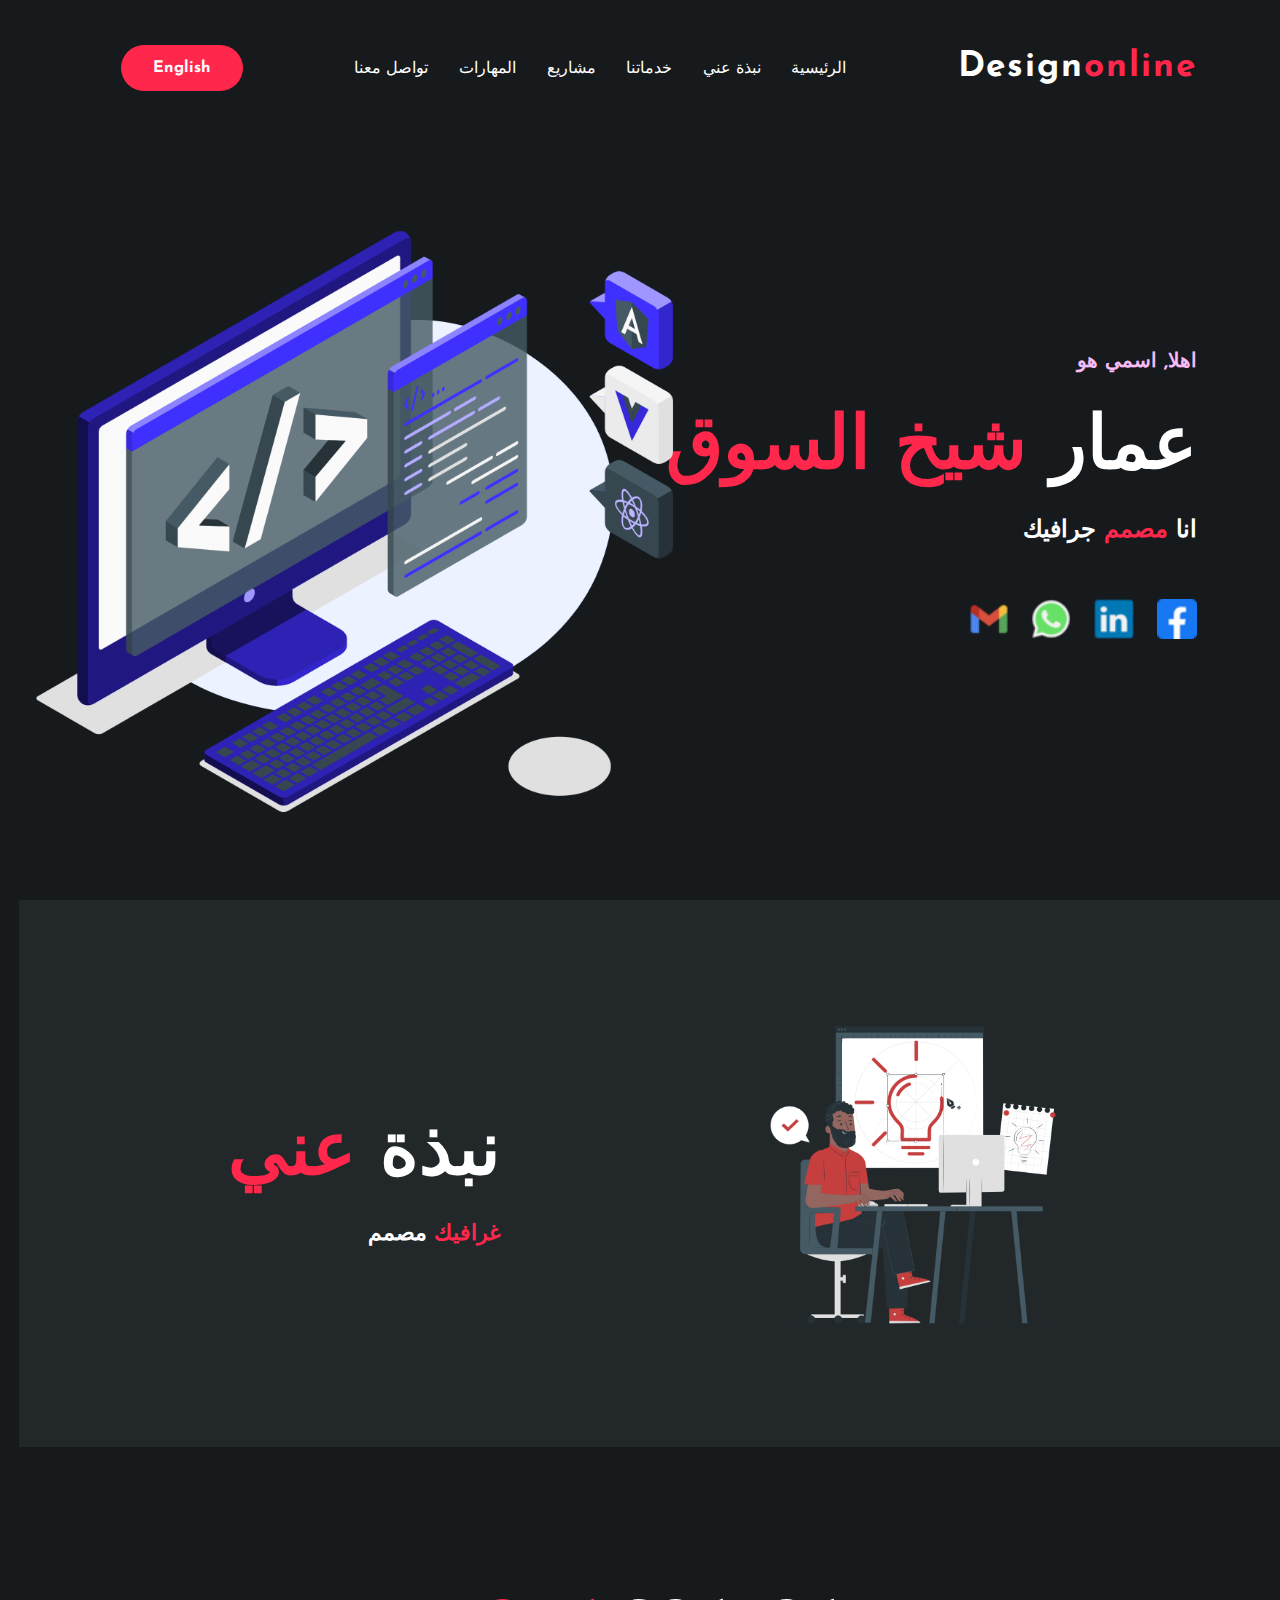
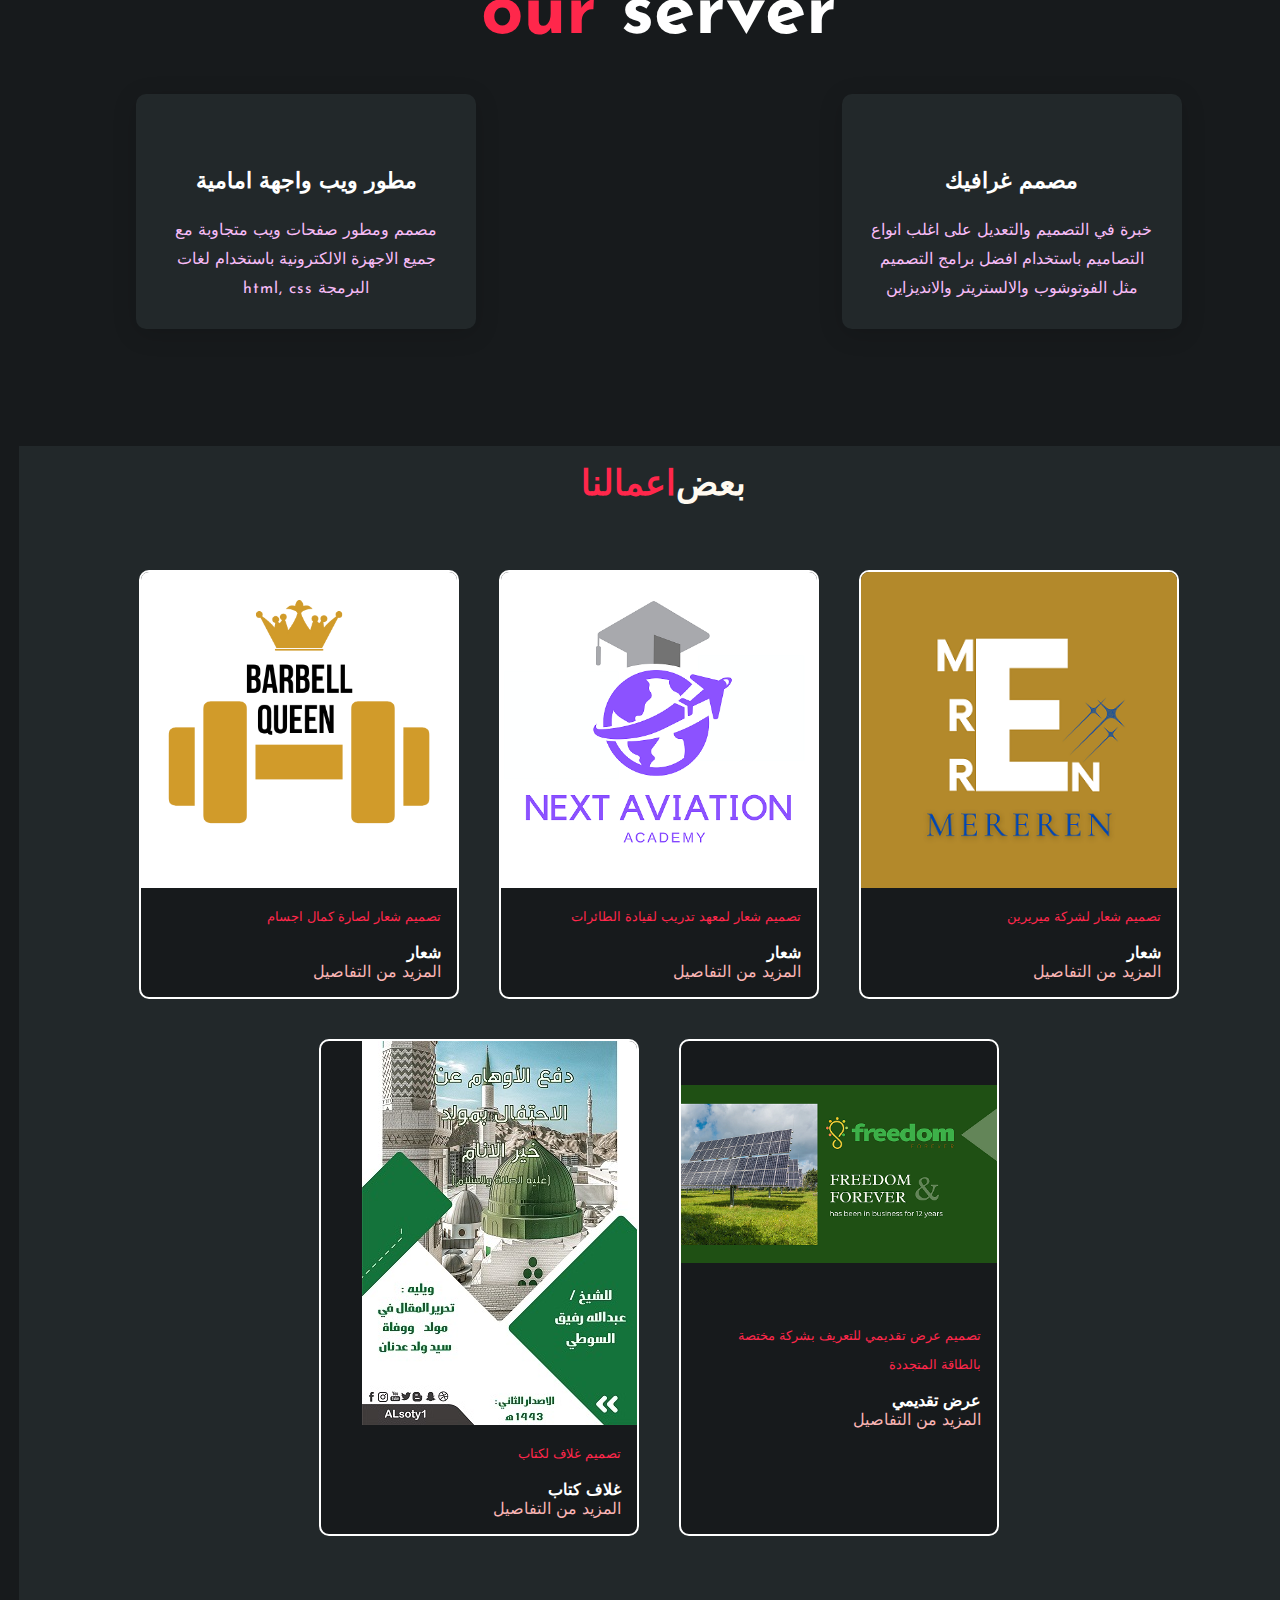
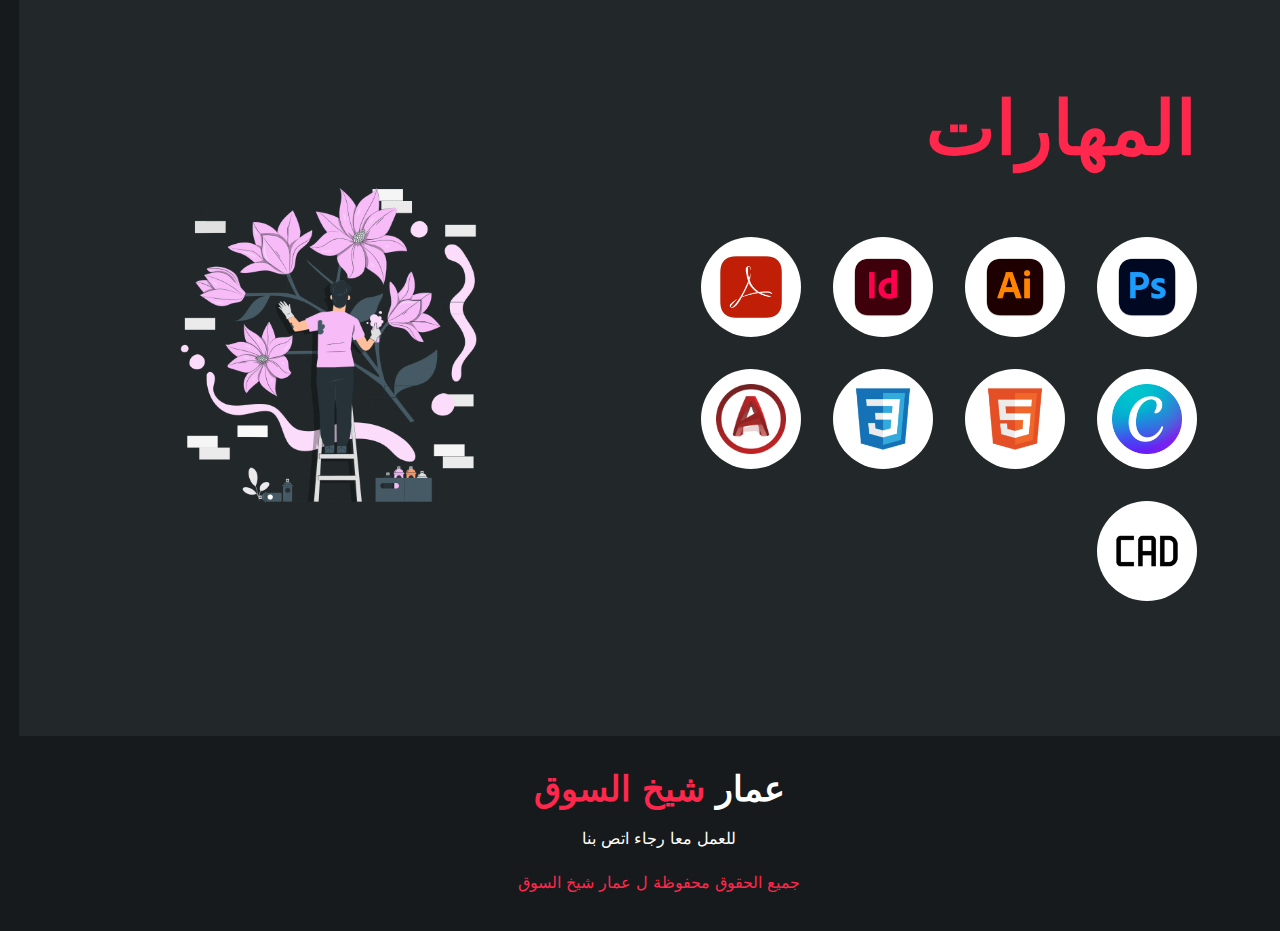
<file: index.html>
<!DOCTYPE html>
<html lang="ar" dir="rtl">

<head>
    <meta charset="UTF-8">
    <meta http-equiv="X-UA-Compatible" content="IE=edge">
    <meta name="viewport" content="width=device-width, initial-scale=1.0">
    <title>AMMAR CHEKH SOUK</title>
    <meta name="description" content="best civil engenering">
    <meta name="keywords" content="ammar, chekh, souk, civill, engnering, html, css, graphic, designer, front-end,">
    <link rel="stylesheet" href="css/style.css">
    <link rel="icon" href="icon/affinity_designer_macos_bigsur_icon_189486.png">
    <link href="https://fonts.googleapis.com/css2?family=Josefin+Sans:wght@100;200;300;400;500;600;700&display=swap" rel="stylesheet">
    <link rel="stylesheet" href="https://cdnjs.cloudflare.com/ajax/libs/font-awesome/6.2.0/css/all.min.css" integrity="sha512-xh6O/CkQoPOWDdYTDqeRdPCVd1SpvCA9XXcUnZS2FmJNp1coAFzvtCN9BmamE+4aHK8yyUHUSCcJHgXloTyT2A==" crossorigin="anonymous" referrerpolicy="no-referrer" />
</head>

<body>
    <!-- home -->
    <section class="home" id="home">
        <nav>
           <h2>Design<span>online</span></h2>
           <ul id="actions">
              <li><a href="#home" id="A">الرئيسية</a></li>
              <li><a href="#about me">نبذة عني</a></li>
              <li><a href="#services">خدماتنا</a></li>
              <li><a href="#projects">مشاريع</a></li>
              <li><a href="#skills">المهارات</a></li>
              <li><a href="#contact me">تواصل معنا</a></li>
           </ul>

           <a href="./index1.html" class="btn">English</a>

           <button id="menu">
            <span></span>
            <span></span>
            <span></span>
           </button>
           
        </nav>

        <div class="contant">

            <div class="container-text">

                <h4>اهلا, اسمي هو</h4>
                <h1>عمار <span>شيخ السوق</span></h1>
                <h3>انا <span> مصمم </span>جرافيك</h3>
                <!-- <a href="#" class="btn">Download cv</a> -->

                <div class="social">

                    <a href="#"><img src="icon/facebook_icon_130940.png" alt="" target="_blank"></a>
                    <a href="https://www.linkedin.com/in/ammar-chekh-souk-407a26225"><img src="icon/linkedin_social_network_network_communication_connection_icon_192244.png" alt="" target="_blank"></a>
                    <a href="https://wa.me/00967736982647?text="><img src="icon/whatsapp_social_network_communication_message_interaction_icon_192287.png" alt="" target="_blank"></a>
                    <a href="mailto:ammarchekhsouk@gmail.com"><img src="icon/google_mail_social_network_message_letter_icon_192239.png" alt="" target="_blank"></a>
                
                </div>

            </div>

            <div class="container-images">

                <img src="img/Copyright-bro.png" alt="" class="shape">
                <img src="img/JavaScript frameworks-amico.png" alt="" class="pic">
           
            </div>

        </div>

    </section>

    <!-- about -->
    <section class="about" id="about me">
        <div class="container-images">
            <img src="./img/Icon design-pana (2).png" alt="">
        </div>
        <div class="container-text">
            <h1> نبذة <span>عني </span></h1>
            <h5><span>غرافيك</span> مصمم</h5>
            <P></P>
        </div>
    </section>

    <!-- services -->
    <section class="services" id="services">

        <h1 class="text-center"><span>our</span> server</h1>

        <div class="box">

            <div class="card">
                <i class="fa-solid fa-pen-nib"></i>
                <h5>مصمم غرافيك</h5>
                <div class="par">
                    <p>
                    خبرة في التصميم والتعديل على اغلب انواع التصاميم باستخدام افضل برامج التصميم مثل الفوتوشوب والالستريتر والانديزاين  
                    </p>
                </div>
            </div>

            <div class="card">
                <i class="fa-solid fa-code"></i>
                <h5>مطور ويب واجهة امامية</h5>
                <div class="par">
                    <p>
 مصمم ومطور صفحات ويب متجاوبة مع جميع الاجهزة الالكترونية باستخدام لغات البرمجة html, css                     </p>
                </div>
            </div>

            <!-- <div class="card">
                <i class="fa-sharp fa-solid fa-building-circle-check"></i>
                <h5>civill engenering</h5>
                <div class="par">
                    <p>
                        Lorem ipsum dolor sit amet consectetur adipisicing elit. Commodi, maxime eveniet id quibusdam, quia recusandae, magni animi soluta iste facilis sapiente minus est natus quidem voluptatibus excepturi. Ut, tempora officia.
                    </p>
                </div>
            </div> -->

            <!-- <div class="card">
                <i class="fa-solid fa-phone"></i>
                <h5>it suport</h5>
                <div class="par">
                    <p>
                        Lorem ipsum dolor sit amet consectetur adipisicing elit. Commodi, maxime eveniet id quibusdam, quia recusandae, magni animi soluta iste facilis sapiente minus est natus quidem voluptatibus excepturi. Ut, tempora officia.
                    </p>
                </div>
            </div> -->

        </div>
    </section>
    
    <!-- projects -->
    <section class="projects" id="projects">
        <h1 class="title"> بعض <span>اعمالنا</span></h1>
        <div class="content">
            
            <div class="projects-card">
                <div class="project-image">
                    <img src="./a/1.png" alt="logo design for ">
                </div>
                <div class="project-info">
                    <p class="project-category"> تصميم شعار لشركة ميريرين </p>
                    <strong class="project-title">شعار</strong>
                    <a href="https://www.canva.com/design/DAFNm9-1t9g/bhYhl64Dqjvij8_8W18wLg/view?utm_content=DAFNm9-1t9g&utm_campaign=designshare&utm_medium=link&utm_source=publishpresent" class="more-details" target="_blank">المزيد من التفاصيل</a>
                </div>
            </div>
            <div class="projects-card">
                <div class="project-image">
                    <img src="./a/2.png" alt="logo design for ">
                </div>
                <div class="project-info">
                    <p class="project-category">تصميم شعار لمعهد تدريب لقيادة الطائرات</p>
                    <strong class="project-title">شعار</strong>
                    <a href="https://www.canva.com/design/DAFNm4lQAVI/view?utm_content=DAFNm4lQAVI&utm_campaign=designshare&utm_medium=link&utm_source=publishsharelink" class="more-details">المزيد من التفاصيل</a>
                </div>
            </div>
            <div class="projects-card">
                <div class="project-image">
                    <img src="./a/3.png" alt="logo design for ">
                </div>
                <div class="project-info">
                    <p class="project-category">تصميم شعار لصارة كمال اجسام</p>
                    <strong class="project-title">شعار</strong>
                    <a href="#" class="more-details">المزيد من التفاصيل</a>
                </div>
            </div>

            <div class="projects-card">
                <div class="project-image">
                    <img src="./a/p1.png" alt="power point design">
                </div>
                <div class="project-info">
                    <p class="project-category"> تصميم عرض تقديمي للتعريف بشركة مختصة بالطاقة المتجددة</p>
                    <strong class="project-title">عرض تقديمي</strong>
                    <a href="https://www.canva.com/design/DAFOHXiIRjo/n-xJeWZLr8MaMfIFr3yFgQ/view?utm_content=DAFOHXiIRjo&utm_campaign=designshare&utm_medium=link&utm_source=publishpresent" class="more-details" target="_blank">المزيد من التفاصيل</a>
                </div>
            </div>

            <div class="projects-card">
                <div class="project-image">
                    <img src="./img/book.jpg" alt="power point design">
                </div>

                <div class="project-info">
                    <p class="project-category">تصميم غلاف لكتاب </p>
                    <strong class="project-title">غلاف كتاب</strong>
                    <a href="" class="more-details" target="_blank">المزيد من التفاصيل</a>
                </div>
            </div>
            
        </div>

    </section>

    <!-- skills -->
    <section class="skills" id="skills">

        <div class="container-skills">
            <h1><span>المهارات</span></h1>

            <div class="content-skills">
                <div class="skill"><img src="icon/adobe_photoshop_macos_bigsur_icon_190436.png" alt=""></div>
                <div class="skill"><img src="icon/adobe_illustrator_macos_bigsur_icon_190447.png" alt=""></div>
                <div class="skill"><img src="icon/adobe_indesign_macos_bigsur_icon_190443.png" alt=""></div>
                <div class="skill"><img src="icon/metro_adobeacrobat_11474.png" alt=""></div>
                <div class="skill"><img src="icon/Canva_icon_2021.svg.png" alt=""></div>
                <div class="skill"><img src="icon/file_type_html_icon_130541.png" alt=""></div>
                <div class="skill"><img src="icon/file_type_css_icon_130661.png" alt=""></div>
                <div class="skill"><img src="icon/icon_autocad_by_shellbulletsol_dcke2hy-fullview.png" alt=""></div>
                <div class="skill"><img src="icon/cad_icon_215608.png" alt=""></div>
            </div>
            
        </div>

        <div class="container-images">
            <img src="img/Mural artist-pana.png" alt="">
        </div>

    </section>
    
    <!-- content-footer -->
    <footer class="content-footer" id="contact me">
        <h2>عمار <span> شيخ السوق </span></h2>
        <p>للعمل معا رجاء اتص بنا</p>
        <p class="end">جميع الحقوق محفوظة ل عمار شيخ السوق</p>
    </footer>

    <script src="js/script.js"></script>
</body>

</html>
</file>
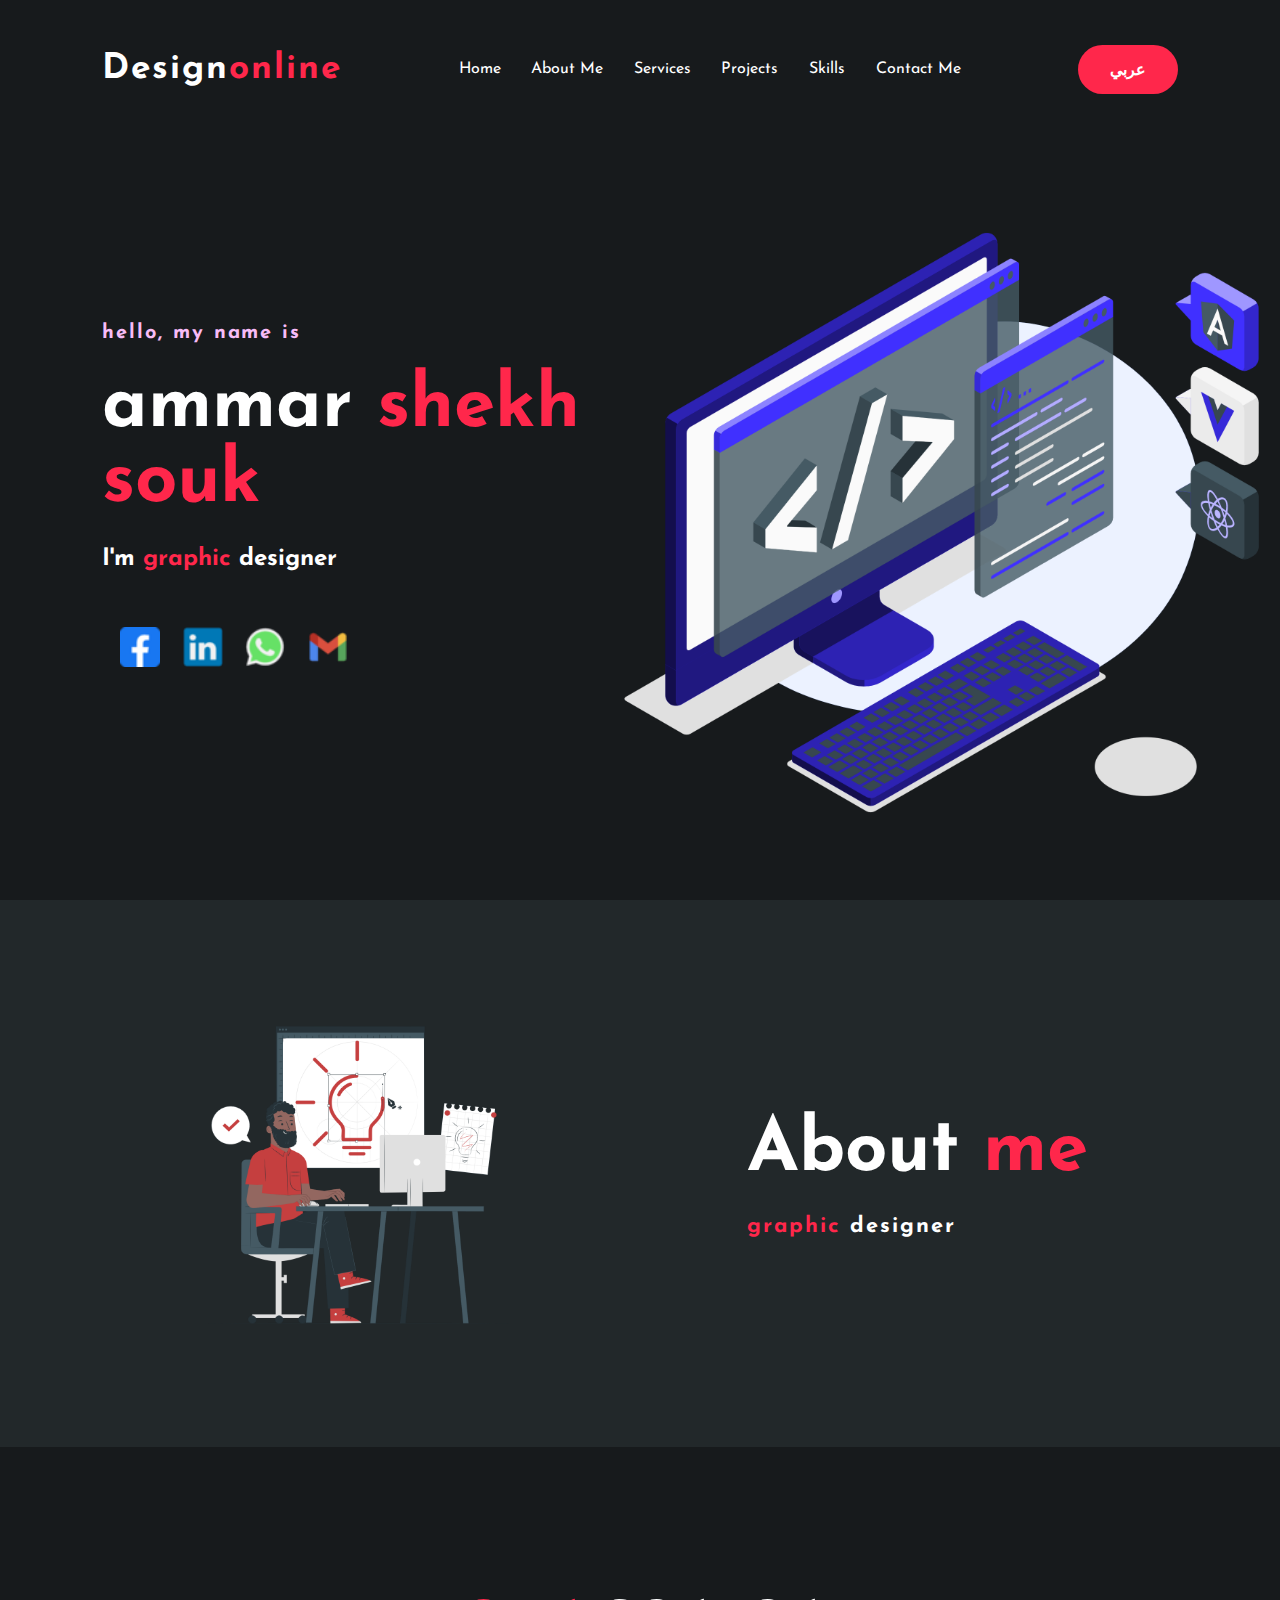
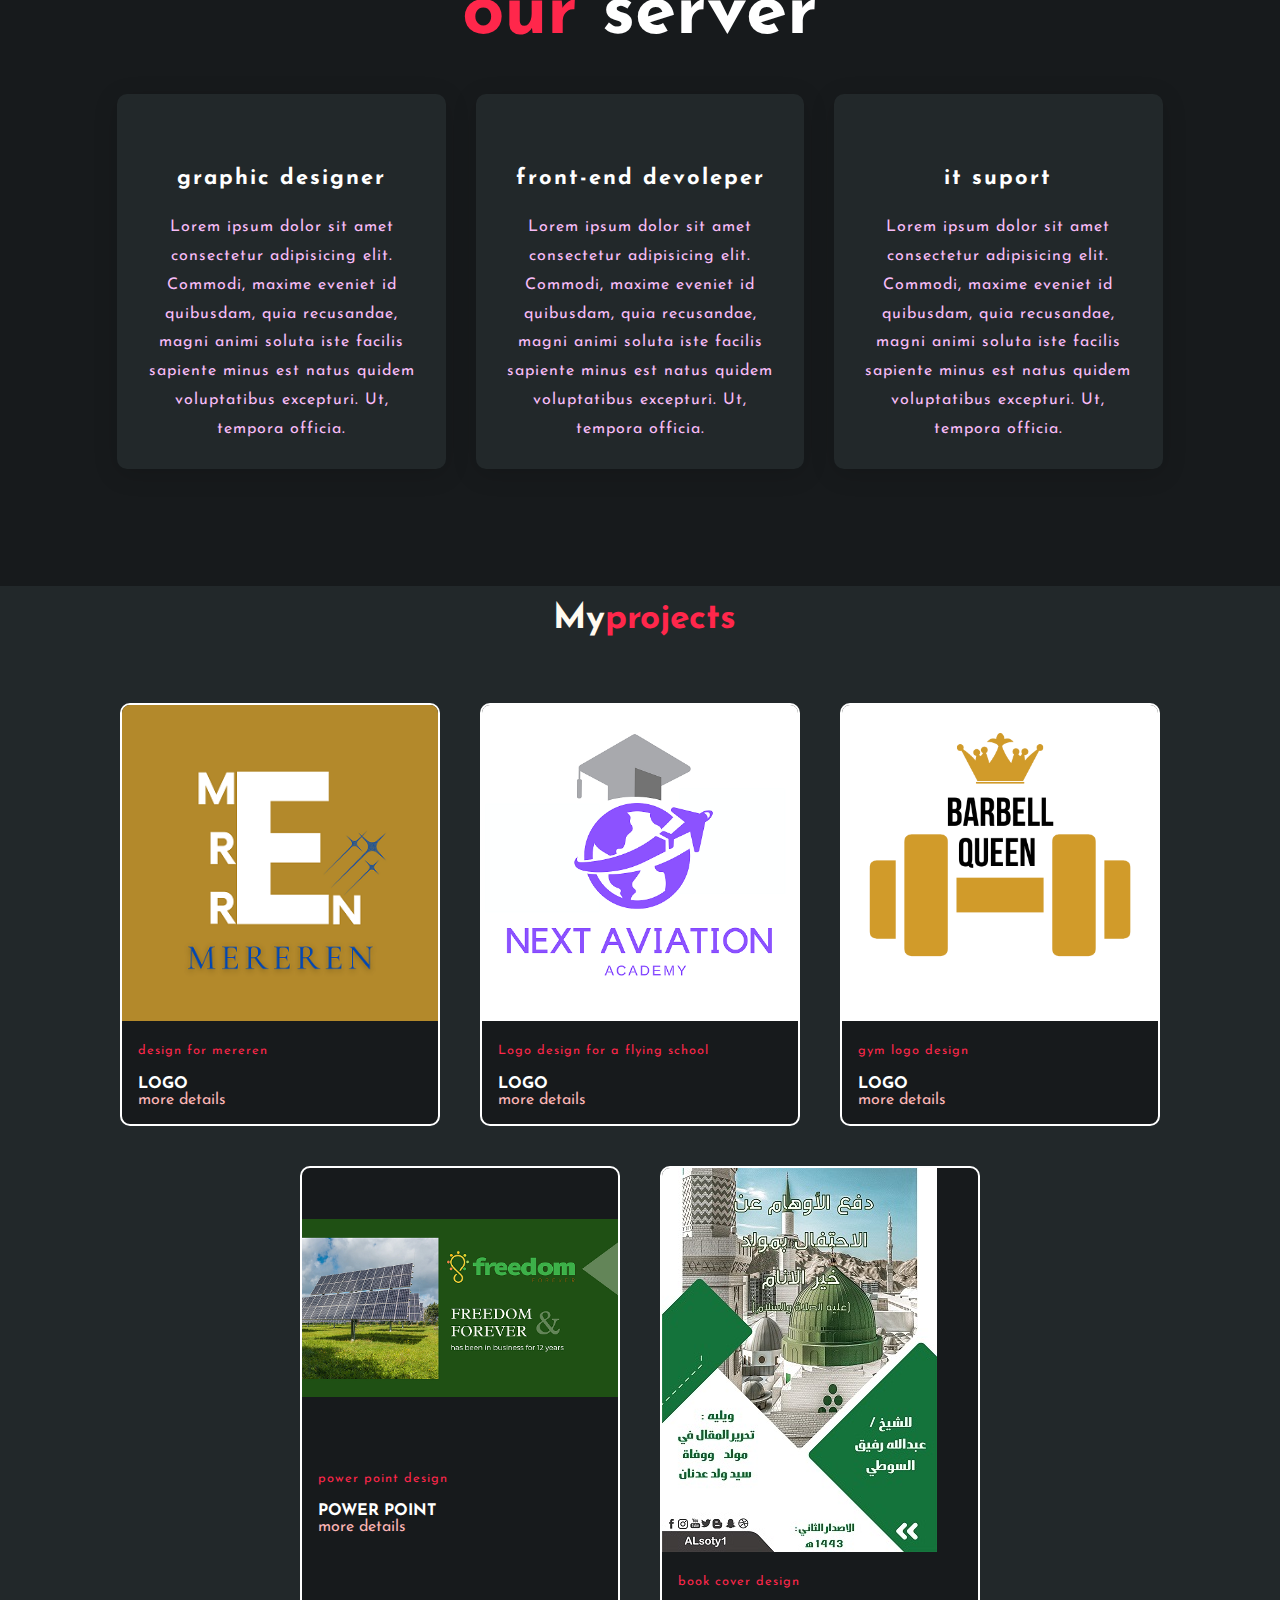
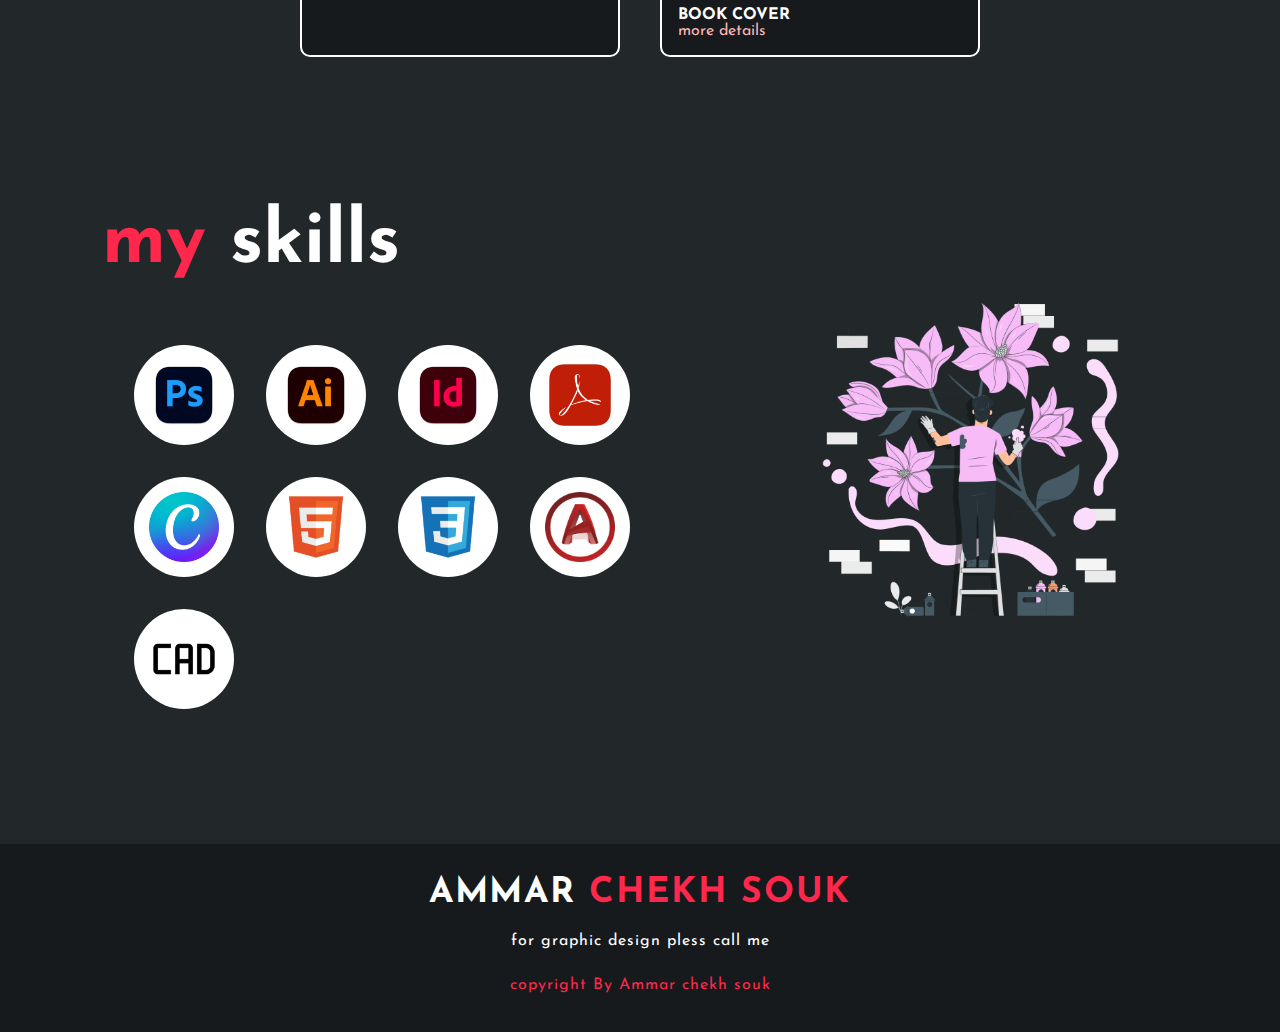
<file: index1.html>
<!DOCTYPE html>
<html lang="en">

<head>
    <meta charset="UTF-8">
    <meta http-equiv="X-UA-Compatible" content="IE=edge">
    <meta name="viewport" content="width=device-width, initial-scale=1.0">
    <title>AMMAR CHEKH SOUK</title>
    <meta name="description" content="best civil engenering">
    <meta name="keywords" content="ammar, chekh, souk, civill, engnering, html, css, graphic, designer">
    <link rel="stylesheet" href="css/style.css">
    <link rel="icon" href="icon/affinity_designer_macos_bigsur_icon_189486.png">
    <link href="https://fonts.googleapis.com/css2?family=Josefin+Sans:wght@100;200;300;400;500;600;700&display=swap" rel="stylesheet">
    <link rel="stylesheet" href="https://cdnjs.cloudflare.com/ajax/libs/font-awesome/6.2.0/css/all.min.css" integrity="sha512-xh6O/CkQoPOWDdYTDqeRdPCVd1SpvCA9XXcUnZS2FmJNp1coAFzvtCN9BmamE+4aHK8yyUHUSCcJHgXloTyT2A==" crossorigin="anonymous" referrerpolicy="no-referrer" />
</head>

<body>

    <section class="home" id="home">
        <nav>
           <h2>Design<span>online</span></h2>
           <ul id="actions">
              <li><a href="#home" id="A">home</a></li>
              <li><a href="#about me">about me</a></li>
              <li><a href="#services">services</a></li>
              <li><a href="#projects">projects</a></li>
              <li><a href="#skills">skills</a></li>
              <li><a href="#contact me">contact me</a></li>
           </ul>

           <a href="./index.html" class="btn">عربي</a>

           <button id="menu">
            <span></span>
            <span></span>
            <span></span>
           </button>
           
        </nav>

        <div class="contant">

            <div class="container-text">

                <h4>hello, my name is</h4>
                <h1>ammar <span>shekh souk</span></h1>
                <h3>I'm <span> graphic </span>designer</h3>
                <!-- <a href="#" class="btn">Download cv</a> -->

                <div class="social">

                    <a href="#"><img src="icon/facebook_icon_130940.png" alt="" target="_blank"></a>
                    <a href="https://www.linkedin.com/in/ammar-chekh-souk-407a26225"><img src="icon/linkedin_social_network_network_communication_connection_icon_192244.png" alt="" target="_blank"></a>
                    <a href="https://wa.me/00967736982647?text="><img src="icon/whatsapp_social_network_communication_message_interaction_icon_192287.png" alt="" target="_blank"></a>
                    <a href="mailto:ammarchekhsouk@gmail.com"><img src="icon/google_mail_social_network_message_letter_icon_192239.png" alt="" target="_blank"></a>
                
                </div>

            </div>

            <div class="container-images">

                <img src="img/Copyright-bro.png" alt="" class="shape">
                <img src="img/JavaScript frameworks-amico.png" alt="" class="pic">
           
            </div>

        </div>

    </section>

    <section class="about" id="about me">
        <div class="container-images">
            <img src="./img/Icon design-pana (2).png" alt="">
        </div>
        <div class="container-text">
            <h1>About <span>me</span></h1>
            <h5><span>graphic</span> designer</h5>
            <P></P>
        </div>
    </section>

    <section class="services" id="services">

        <h1 class="text-center"><span>our</span> server</h1>

        <div class="box">

            <div class="card">
                <i class="fa-solid fa-pen-nib"></i>
                <h5>graphic designer</h5>
                <div class="par">
                    <p>
                        Lorem ipsum dolor sit amet consectetur adipisicing elit. Commodi, maxime eveniet id quibusdam, quia recusandae, magni animi soluta iste facilis sapiente minus est natus quidem voluptatibus excepturi. Ut, tempora officia.
                    </p>
                </div>
            </div>

            <div class="card">
                <i class="fa-solid fa-code"></i>
                <h5>front-end devoleper</h5>
                <div class="par">
                    <p>
                        Lorem ipsum dolor sit amet consectetur adipisicing elit. Commodi, maxime eveniet id quibusdam, quia recusandae, magni animi soluta iste facilis sapiente minus est natus quidem voluptatibus excepturi. Ut, tempora officia.
                    </p>
                </div>
            </div>

            <!-- <div class="card">
                <i class="fa-sharp fa-solid fa-building-circle-check"></i>
                <h5>civill engenering</h5>
                <div class="par">
                    <p>
                        Lorem ipsum dolor sit amet consectetur adipisicing elit. Commodi, maxime eveniet id quibusdam, quia recusandae, magni animi soluta iste facilis sapiente minus est natus quidem voluptatibus excepturi. Ut, tempora officia.
                    </p>
                </div>
            </div> -->

            <div class="card">
                <i class="fa-solid fa-phone"></i>
                <h5>it suport</h5>
                <div class="par">
                    <p>
                        Lorem ipsum dolor sit amet consectetur adipisicing elit. Commodi, maxime eveniet id quibusdam, quia recusandae, magni animi soluta iste facilis sapiente minus est natus quidem voluptatibus excepturi. Ut, tempora officia.
                    </p>
                </div>
            </div>

        </div>
    </section>

    <section class="projects" id="projects">
        <h1 class="title">My <span> projects </span></h1>
        <div class="content">
            
            <div class="projects-card">
                <div class="project-image">
                    <img src="./a/1.png" alt="logo design for ">
                </div>
                <div class="project-info">
                    <p class="project-category"> design for mereren </p>
                    <strong class="project-title">logo</strong>
                    <a href="https://www.canva.com/design/DAFNm9-1t9g/bhYhl64Dqjvij8_8W18wLg/view?utm_content=DAFNm9-1t9g&utm_campaign=designshare&utm_medium=link&utm_source=publishpresent" class="more-details" target="_blank">more details</a>
                </div>
            </div>
            <div class="projects-card">
                <div class="project-image">
                    <img src="./a/2.png" alt="logo design for ">
                </div>
                <div class="project-info">
                    <p class="project-category">Logo design for a flying school</p>
                    <strong class="project-title">logo</strong>
                    <a href="https://www.canva.com/design/DAFNm4lQAVI/view?utm_content=DAFNm4lQAVI&utm_campaign=designshare&utm_medium=link&utm_source=publishsharelink" class="more-details">more details</a>
                </div>
            </div>
            <div class="projects-card">
                <div class="project-image">
                    <img src="./a/3.png" alt="logo design for ">
                </div>
                <div class="project-info">
                    <p class="project-category">gym logo design</p>
                    <strong class="project-title">logo</strong>
                    <a href="#" class="more-details">more details</a>
                </div>
            </div>

            <div class="projects-card">
                <div class="project-image">
                    <img src="./a/p1.png" alt="power point design">
                </div>
                <div class="project-info">
                    <p class="project-category"> power point design </p>
                    <strong class="project-title">power point</strong>
                    <a href="https://www.canva.com/design/DAFOHXiIRjo/n-xJeWZLr8MaMfIFr3yFgQ/view?utm_content=DAFOHXiIRjo&utm_campaign=designshare&utm_medium=link&utm_source=publishpresent" class="more-details" target="_blank">more details</a>
                </div>
            </div>

            <div class="projects-card">
                <div class="project-image">
                    <img src="./img/book.jpg" alt="power point design">
                </div>

                <div class="project-info">
                    <p class="project-category">book cover design</p>
                    <strong class="project-title">book cover</strong>
                    <a href="" class="more-details" target="_blank">more details</a>
                </div>
            </div>
            
        </div>

    </section>

    <section class="skills" id="skills">

        <div class="container-skills">
            <h1><span>my</span> skills</h1>

            <div class="content-skills">
                <div class="skill"><img src="icon/adobe_photoshop_macos_bigsur_icon_190436.png" alt=""></div>
                <div class="skill"><img src="icon/adobe_illustrator_macos_bigsur_icon_190447.png" alt=""></div>
                <div class="skill"><img src="icon/adobe_indesign_macos_bigsur_icon_190443.png" alt=""></div>
                <div class="skill"><img src="icon/metro_adobeacrobat_11474.png" alt=""></div>
                <div class="skill"><img src="icon/Canva_icon_2021.svg.png" alt=""></div>
                <div class="skill"><img src="icon/file_type_html_icon_130541.png" alt=""></div>
                <div class="skill"><img src="icon/file_type_css_icon_130661.png" alt=""></div>
                <div class="skill"><img src="icon/icon_autocad_by_shellbulletsol_dcke2hy-fullview.png" alt=""></div>
                <div class="skill"><img src="icon/cad_icon_215608.png" alt=""></div>
            </div>
            
        </div>

        <div class="container-images">
            <img src="img/Mural artist-pana.png" alt="">
        </div>

    </section>

    <footer class="content-footer" id="contact me">
        <h2>AMMAR <span> CHEKH SOUK </span></h2>
        <p>for graphic design pless call me</p>
        <p class="end">copyright By Ammar chekh souk</p>
    </footer>

    <script src="js/script.js"></script>
</body>

</html>
</file>
<file: css/style.css>
:root {
    --primarycolor: #ff274b;
    --secondarycolor: #f7bcf7;
    --lightcolor: #ffffff;
    --bgcolor-1: #171a1c;
    --bgcolor-2: #22282a;
    --padding: 8%;
}


* {
    margin: 0;
    padding: 0;
    box-sizing: border-box;
}

html {
    font-family: 'Josefin Sans', sans-serif;
    font-size: 16px;
    color: var(--lightcolor);
    size: 100%;
    background-color: var(--bgcolor-1);
}

h1 {
    font-size: 4.65rem;
    margin: 1.7rem 0;
}

h2 {
    font-size: 2.2rem;
    letter-spacing: 0.12rem;
    cursor: pointer;
}

h3 {
    font-size: 1.5rem;
    margin-bottom: 3.5rem;
}

h4 {
    font-size: 1.25rem;
    letter-spacing: 0.12rem;
    color: var(--secondarycolor);
}

h5 {
    font-size: 1.37rem;
    margin-bottom: 1.5rem;
    letter-spacing: 2px;
}


p {
    color: var(--secondarycolor);
    letter-spacing: 1px;
    line-height: 1.8rem;
    font-size: 1rem;
}


span {
    color: var(--primarycolor);
}

/*---------------------------------------
-------------home------------------------
----------------------------------------*/
.home {
    width: 100%;
    height: 100vh;
    background-color: var(--bgcolor-1);
    display: flex;
    flex-direction: column;
}



nav {
    padding-top: 2.8rem;
    padding-left: var(--padding);
    padding-right: var(--padding);
    display: flex;
    justify-content: space-between;
    align-items: center;
}

nav ul li {
    list-style-type: none;
    display: inline-block;
    margin: 0.8rem;
}

nav ul li a {
    color: var(--lightcolor);
    text-decoration: none;
    text-transform: capitalize;
    transition: 0.4s;
}

nav ul li a:hover {
    color: var(--primarycolor);
}

.btn {
    background-color: var(--primarycolor);
    color: var(--lightcolor);
    text-decoration: none;
    font-weight: bold;
    padding: 0.81rem 1.87rem;
    border-radius: 30px;
    border: 2px solid transparent;
    transition: 0.4s;
}

.btn:hover {
    background-color: var(--bgcolor-1);
    border: 2px solid var(--primarycolor)
}

.contant {
    flex-grow: 1;
    padding: 0 var(--padding);
    display: flex;
    align-items: center;
    justify-content: space-between;
}

.container-texts {
    position: relative;
    bottom: 70px;
}

.social {
    margin-top: 3.5rem;
}

.social img {
    width: 2.5rem;
    margin-left: 1.1rem;
    transition: 00.4s;
}

.social img:hover {
    transform: scale(1.2);
}

.social a {
    text-decoration: none;
}

.home .container-images {
    width: 45%;
    height: 90%;
    position: relative;
    align-self: flex-end;
}

.home .container-images img {
    position: absolute;
    bottom: 0;
    height: 100%;
    left: 50%;
    transform: translateX(-50%);
    transition: bottom 1s, left 1s;
}

.home .container-images:hover .shape {
    bottom: 40px;
}

.home .container-images:hover .pic {
    left: 45%;
}

/*---------------------------------------
-------------about------------------------
----------------------------------------*/

.about {
    background-color: var(--bgcolor-2);
    padding: var(--padding);
    display: flex;
    align-items: center;
    justify-content: space-around;
}

.about .container-images {
    width: 35%;
}

.about .container-images img {
    width: 90%;
}

.about .container-texts {
    width: 35%;
}


/*server*/

.services {
    background-color: var(--bgcolor-1);
    padding: var(--padding);
}

.text-center {
    text-align: center;
}

.box {
    display: flex;
    justify-content: space-between;
}

.card {
    width: 300px;
    background-color: var(--bgcolor-2);
    border-radius: 20px;
    padding: 1.3rem;
    text-align: center;
}

.card i {
    font-size: 3.12rem;
    text-align: center;
    color: var(--primarycolor);
    margin: 2rem;
}

/* godzila */

/* .about .container-images img {
    position: absolute;
    bottom: 0;
    height: 100%;
    left: 50%;
    transform: translateX(-50%);
    transition: bottom 1s, left 1s;
}

.about .container-images:hover .shape {
    bottom: 40px;
}

.about .container-images:hover .pic {
    left: 45%;
}

.about img {
    width: 2.5rem;
    margin-right: 1rem;
    transition: 00.4s;
}

.about img:hover {
    transform: scale(1.2);
} */

/**/

.title {
    background-color: var(--bgcolor-2);
    padding: 1rem;
    margin: 0;
    padding-left: 1.5rem;
    display: block;
    display: flex;
    justify-content: center;

}

.content {
    display: flex;
    flex-direction: row;
    flex-wrap: wrap;
    justify-content: center;
    background-color: var(--bgcolor-2);
}
.projects-card {
    background-color: var(--bgcolor-1);
    border: 2px solid var(--lightcolor);
    min-height: 12rem;
    width: 20rem;
    overflow: hidden;
    border-radius: 10px;
    margin: 20px;
    transition: 0.7s ease;
    display: flex;
    flex-wrap: wrap;
}

.project-info {
    padding: 1em;
}

.project-image img {
    width: 100%;
}

.project-category {
    font-size: 0.8em;
    color: var(--primarycolor);
}

.project-title {
    display: flex;
    justify-content: space-between;
    text-transform: uppercase;
    font-weight: 800;
    margin-top: 10px;
}
/*copy*/
.title {
    display: flex;
    justify-content: center;
    color: blue;
    font-size: 2.2em;
    font-weight: 800;
    margin-bottom: 30px;
}

.projects .title {
    color: floralwhite;
}

.content{
    display: flex;
    justify-content: center;
    flex-direction: row;
    flex-wrap: wrap;
}

.card {
    background-color: 000;
    width: 21.25em;
    box-shadow: 0 5px 25px rgba(1 1 1 / 15%);
    border-radius: 10px;
    padding: 25px;
    margin: 15px;
    transition: 0.7s ease;
}

.card:hover{
    transform: scale(1.1);
}

.icon {
    color: blue;
    font-size: 8em;
    text-align: center;
}

.info {
    text-align: center;
}

.info h3{
    color: blue;
    font-size: 1.2em;
    font-weight: 700;
    margin: 10px;
}

.projects {
    background-color: var(--bgcolor-2)

}

.projects-card .content {
    margin-top: 30px;
}

.projects-card {
    min-height: 12em;
    width: 20em;
    overflow: hidden;
    border-radius: 10px;
    margin: 20px;
    transition: 0.7s ease;
}



.projects-card:hover {
    transform: scale(1.2);
}

.projects-card:hover .project-image{
    opacity: 0.95;
}

.project-image img{
    width: 100%;
}

.project-info {
    padding: 1em;

}

.project-title {
    display: flex;
    justify-content: space-between;
    text-transform: uppercase;
    font-weight: 800;
    margin-top: 10px;
}

.more-details {
    text-decoration: none;
    color: rgb(251, 181, 181);
}

.more-details:hover {
    color: blueviolet;

}

div .project-image {
    display: flex;
    flex-wrap: nowrap;
    flex-direction: column;
    justify-content: center;
}


/*skills*/

.skills {
    background-color: var(--bgcolor-2);
    padding: var(--padding);
    display: flex;
    align-items: center;
    justify-content: space-between;
}

.skills .container-images {
    width: 35%;
}

.skills .container-images img {
    width: 90%;
}


/*skill imge*/

.skills .container-skills {
    width: 50%;
}
.content-skills {
    display: flex;
    flex-wrap: wrap;
    margin-top: 4rem;
}

.skill {
    width: 100px;
    height: 100px;
    background-color: var(--lightcolor);
    border-radius: 50%;
    margin: 0 0 2rem 2rem;
    display: flex;
    align-items: center;
    justify-content: center;
}

.skill img {
    width: 70%;
}

/*footer*/

footer {
    padding: 2rem var(--padding);
    background-color: var(--bgcolor-1);

}

footer.content-footer {
    display: flex;
    flex-direction: column;
    align-items: center;
    justify-content: center;
}

footer.content-footer p {
    color: var(--lightcolor);
    text-align: center;
    width: 500px;
    margin-top: 1rem;
}

footer.content-footer .end {
    color: var(--primarycolor);
    margin-top: 1rem;
}

/*---------------------------------------
-------------humberger menu------------------------
----------------------------------------*/

#menu {
    display: none;
    position: relative;
    appearance: none;
    border: none;
    outline: none;
    background: none;
    cursor: pointer;
    user-select: none;
}

#menu span {
    display: block;
    width: 33px;
    height: 4px;
    background-color: var(--lightcolor);
    border-radius: 6px;
    transform-origin: 0 0;
    transition: 0.4s;
    margin-bottom: 5px;

}

#menu.isactive span:nth-child(1) {
    transform: translate(0px, -2px) rotate(45deg);
}
#menu.isactive span:nth-child(2) {
    opacity: 0;
    transform: translatez(15px);
}
#menu.isactive span:nth-child(3) {
    transform: translate(-3px, 3px) rotate(-45deg);
}
#menu.isactive span {
    background-color: var(--primarycolor);
}



/*---------------------------------------
-------------media queries------------------------
----------------------------------------*/

@media screen and (max-width: 575px) {
    :root {
        --padding: 1.5rem;
    }

    html {
        font-size: 13px;
    }

    .home .container-images {
        display: none;
    }

    nav {
        position: fixed;
        top: 0;
        left: 0;
        right: 0;
        height: 82px;
        padding-top: 0;
        background-color: var(--bgcolor-1);
        border-bottom: 1px solid var(--bgcolor-2);
        z-index: 100;
    }

    nav > a {
        display: none;
    }

    nav ul {
        display: none;
        position: fixed;
        top: 0;
        left: 0;
        width: 100vw;
        height: 100vh;
        background: var(--bgcolor-1);
    }

    nav ul.isactive {
        display: block;
    }

    nav ul li {
        display: block;
        text-align: center;
        margin: 50px;
    }

    .container-texts {
        bottom: 0em;
    }

    .social {
        margin-top: 70px;
    }

    h3 {
        margin-top: 70px;
    }

    #menu {
        display: block;
    }

    /* about */

    .about .container-images {
        display: none;
    }

    .about .container-text {
        width: 100%;
    }

    /* servers */

    .box {
        justify-content: center;
        flex-wrap: wrap;
        gap: 1rem;
    }

    .projects {
        justify-content: center;
        flex-wrap: wrap;
        gap: 1rem;
        padding: 0;
    }


    /* skills */

    .skills .container-images {
        display: none;
    }

    .skills .container-skills {
        width: 100%;
        display: flex;
        align-items: center;
        flex-direction: column;
        justify-content: center;
    }

    div .container-skills {
        padding: 0;
    }
    .skills .container-skills .content-skills {
        justify-content: center;
    }

    .skill {
        height: 75px;
        width: 75px;
    }

    /* footer */

    footer.content-footer p {
        width: 100%;
    }
}

@media screen and (min-width: 576px) and (max-width: 767px) {
    :root {
        --padding: 2rem;
    }

    html {
        font-size: 13px;
    }

    .home .container-images {
        display: none;
    }

    .content {
        padding-top: 82px;
    }
    nav {
        position: fixed;
        top: 0;
        left: 0;
        right: 0;
        height: 82px;
        padding-top: 0;
        background-color: var(--bgcolor-1);
        border-bottom: 1px solid var(--bgcolor-2);
        z-index: 100;
    }

    nav > a {
        display: none;
    }

    nav ul {
        display: none;
        position: fixed;
        top: 0;
        left: 0;
        width: 100vw;
        height: 100vh;
        background: var(--bgcolor-1);
    }

    nav ul.isactive {
        display: block;
    }

    nav ul li {
        display: block;
        text-align: center;
        margin: 50px;
    }

    .container-texts {
        bottom: 0em;
    }

    .social {
        margin-top: 30px;
    }

    h3 {
        margin-top: 30px;
    }

    #menu {
        display: block;
    }

    /* about */

    .about .container-images {
        display: none;
    }

    .about .container-text {
        width: 100%;
    }

    /* servers */

    .box {
        justify-content: center;
        flex-wrap: wrap;
        gap: 1rem;
    }

    /* skills */

    .skills .container-images {
        display: none;
    }

    .skills .container-skills {
        width: 100%;
        display: flex;
        align-items: center;
        flex-direction: column;
        justify-content: center;
    }

    div .container-skills {
        padding: 0;
    }
    .skills .container-skills .content-skills {
        justify-content: center;
    }

    .skill {
        height: 75px;
        width: 75px;
    }

    /* footer */

    footer.content-footer p {
        width: 100%;
    }
}

@media screen and (min-width: 768px) and (max-width: 991px) {
    :root {
        --padding: 2rem;
    }

    html {
        font-size: 13px;
    }

    .home .container-images {
        display: none;
    }

    .content {
        padding-top: 82px;
    }
    nav {
        position: fixed;
        top: 0;
        left: 0;
        right: 0;
        height: 82px;
        padding-top: 0;
        background-color: var(--bgcolor-1);
        border-bottom: 1px solid var(--bgcolor-2);
        z-index: 100;
    }

    nav > a {
        display: none;
    }

    nav ul {
        display: none;
        position: fixed;
        top: 0;
        left: 0;
        width: 100vw;
        height: 100vh;
        background: var(--bgcolor-1);
    }

    nav ul.isactive {
        display: block;
    }

    nav ul li {
        display: block;
        text-align: center;
        margin: 50px;
    }

    .container-texts {
        bottom: 0em;
    }

    .social {
        margin-top: 30px;
    }

    h3 {
        margin-top: 30px;
    }

    #menu {
        display: block;
    }

    /* about */

    .about .container-images {
        display: none;
    }

    .about .container-text {
        width: 100%;
    }

    /* servers */

    .box {
        justify-content: center;
        flex-wrap: wrap;
        gap: 1rem;
    }

    /* skills */

    .skills .container-images {
        display: none;
    }

    .skills .container-skills {
        width: 100%;
        display: flex;
        align-items: center;
        flex-direction: column;
        justify-content: center;
    }

    div .container-skills {
        padding: 0;
    }
    .skills .container-skills .content-skills {
        justify-content: center;
    }

    .skill {
        height: 75px;
        width: 75px;
    }

    /* footer */

    footer.content-footer p {
        width: 100%;
    }
}

@media screen and (min-width: 992px) and (max-width: 1279px) {
    :root {
        --padding: 2rem;
    }

    html {
        font-size: 13px;
    }

    .home .container-images img {
        height: auto;
        width: 100%;
    }

    .content {
        padding-top: 82px;
    }
    nav {
        position: fixed;
        top: 0;
        left: 0;
        right: 0;
        height: 82px;
        padding-top: 0;
        background-color: var(--bgcolor-1);
        border-bottom: 1px solid var(--bgcolor-2);
        z-index: 100;
    }

    nav > a {
        display: none;
    }

    nav ul {
        display: none;
        position: fixed;
        top: 0;
        right: 0;
        width: 50vw;
        height: 100vh;
        background: var(--bgcolor-1);
    }

    nav ul.isactive {
        display: block;
    }

    nav ul li {
        display: block;
        text-align: center;
        margin: 50px;
    }

    .container-texts {
        bottom: 0em;
    }

    .social {
        margin-top: 30px;
    }

    h3 {
        margin-top: 30px;
    }

    #menu {
        display: block;
    }

    /* about */


    .about .container-text {
        width: 60%;
    }

    /* servers */

    .box {
        justify-content: center;
        flex-wrap: wrap;
        gap: 1rem;
    }

    /* skills */


    .skills .container-skills {
        width: 60%;
        display: flex;
        align-items: center;
        flex-direction: column;
        justify-content: center;
    }

    div .container-skills {
        padding: 0;
    }
    .skills .container-skills .content-skills {
        justify-content: center;
    }

    .skill {
        height: 75px;
        width: 75px;
    }

    /* footer */

    footer.content-footer p {
        width: 100%;
    }
}
</file>
